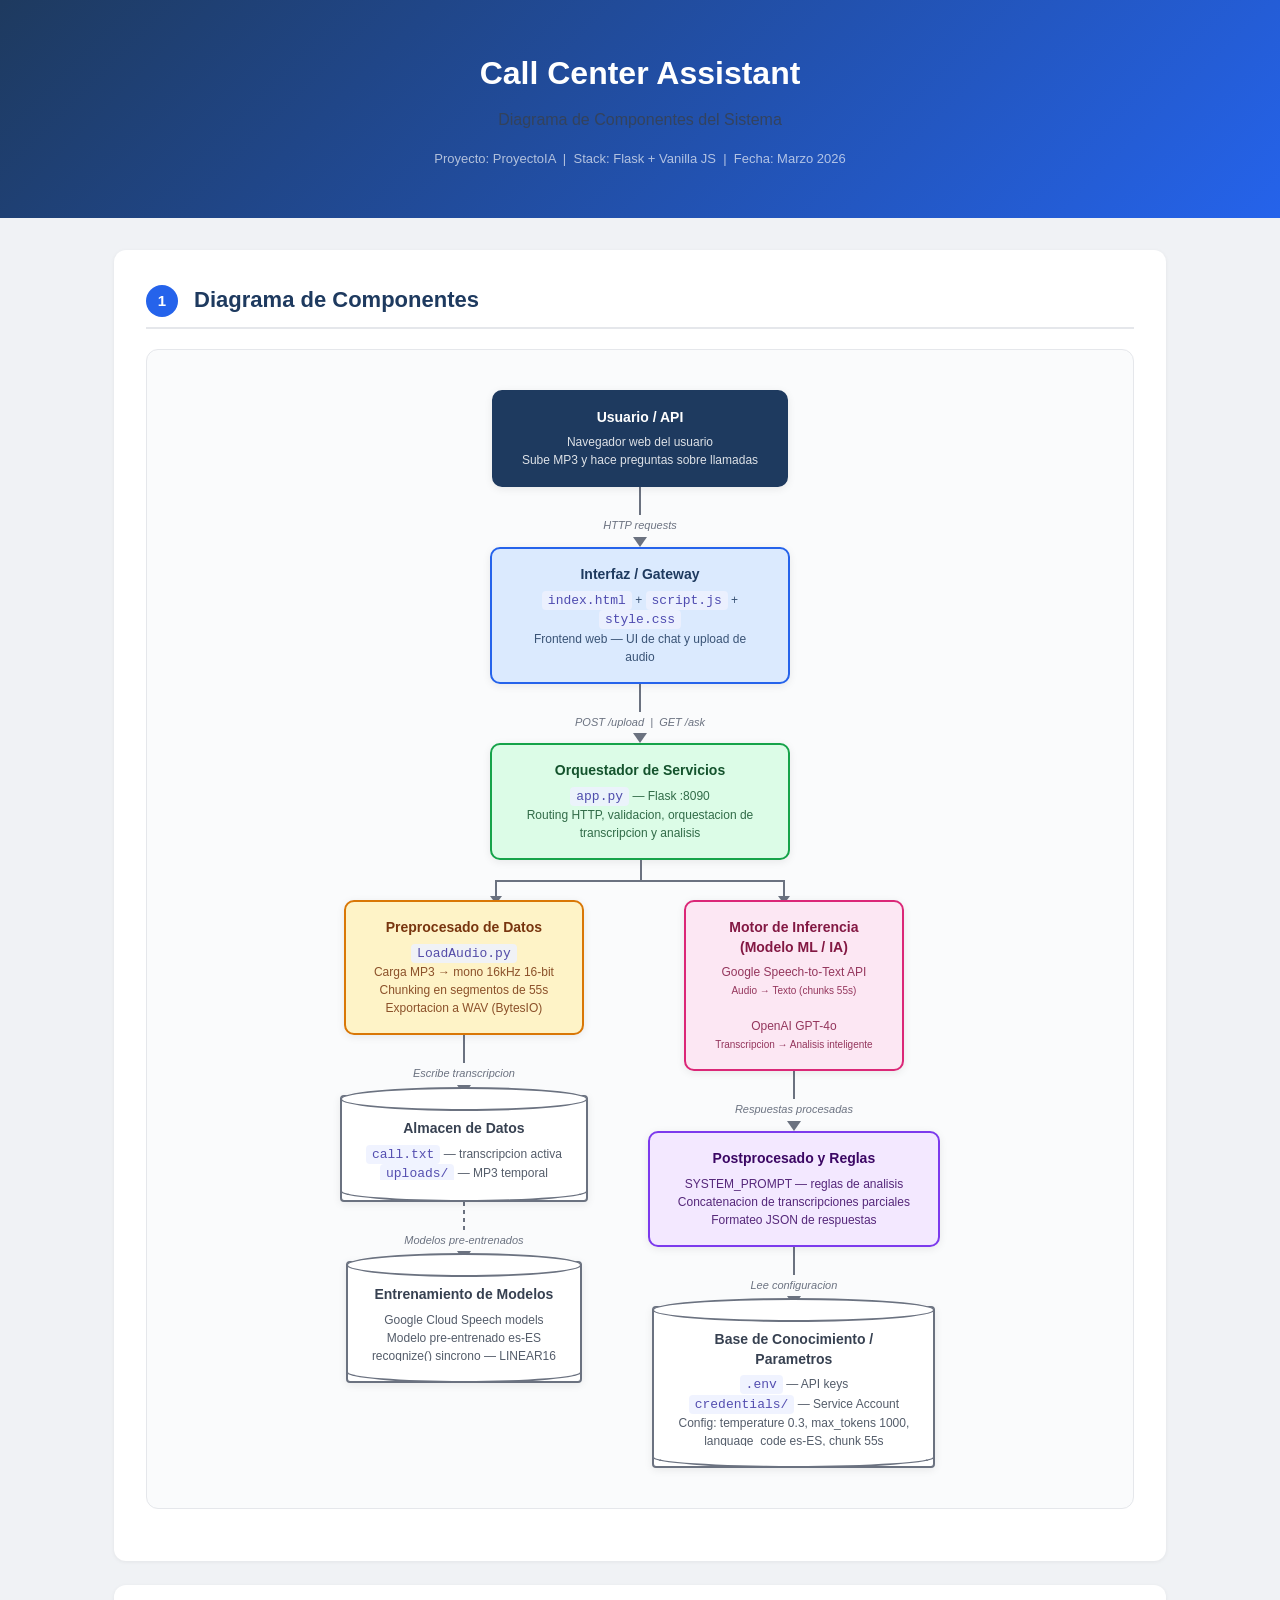
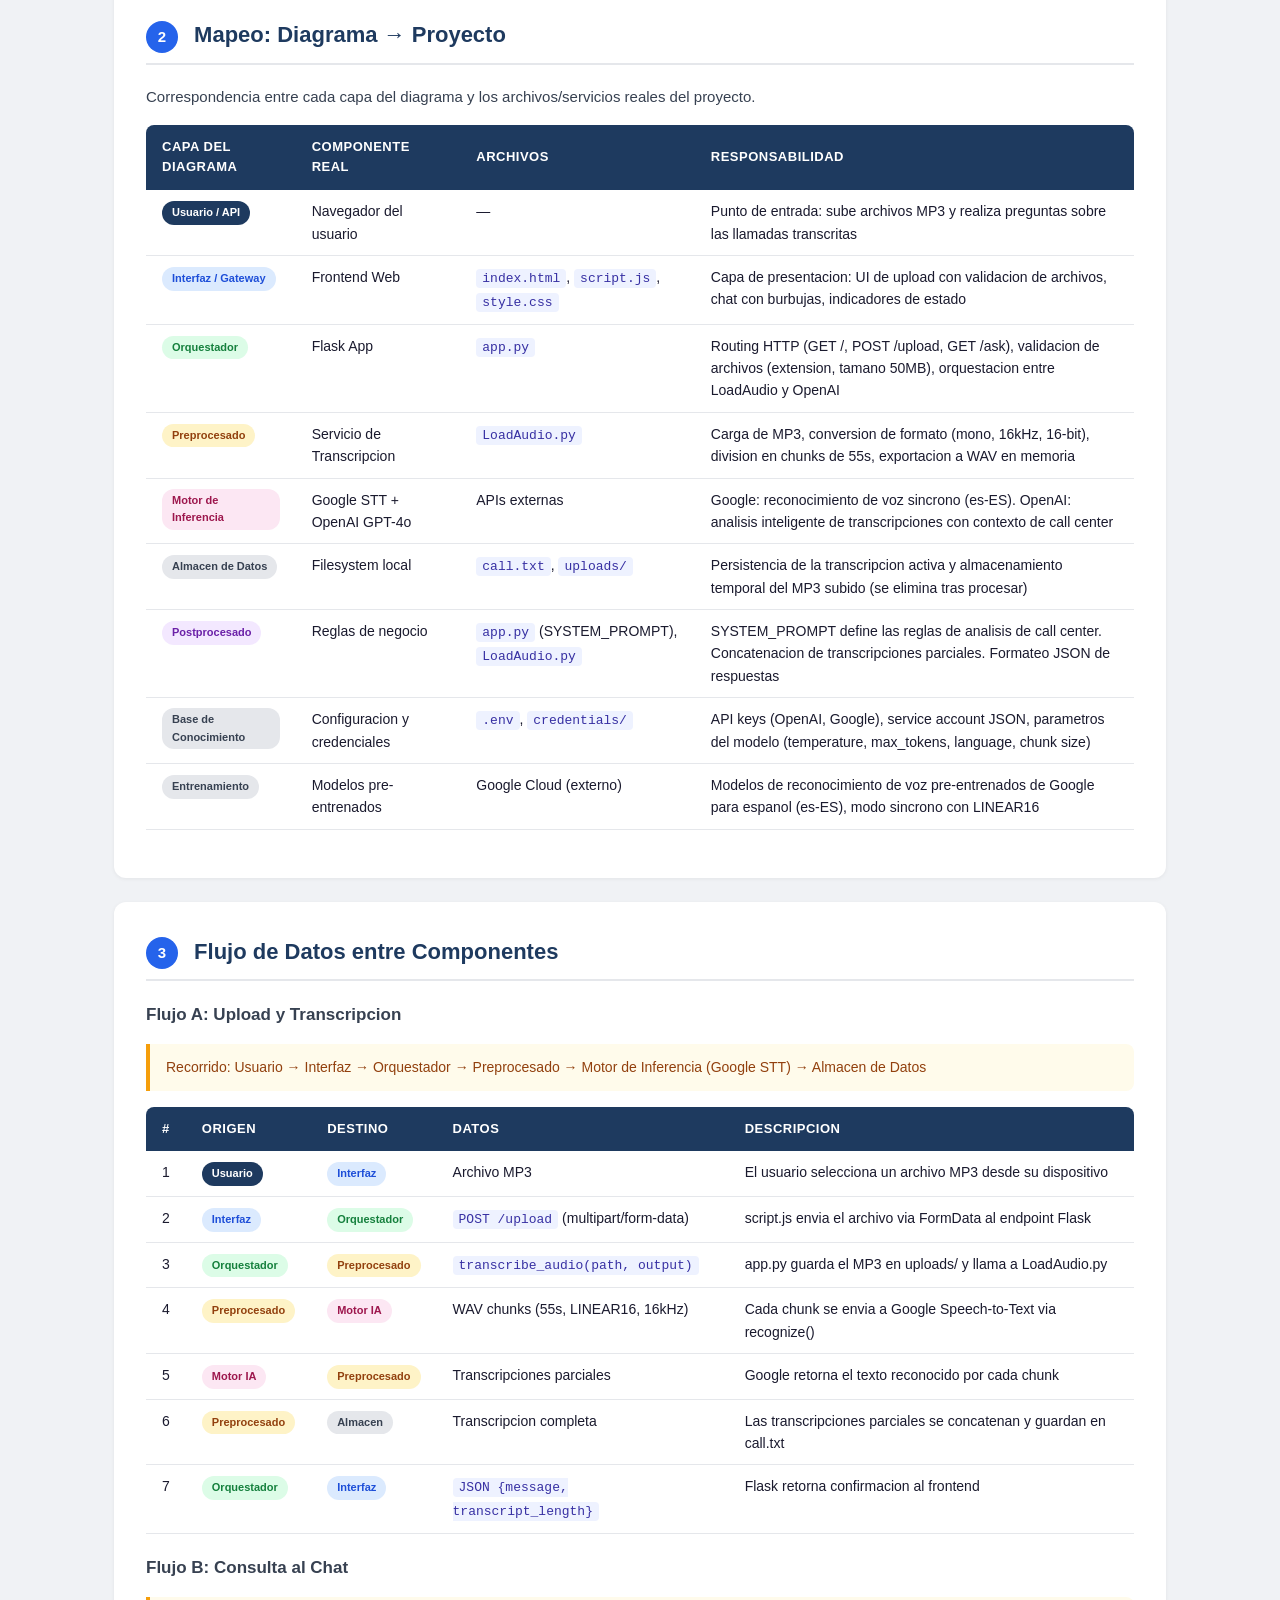
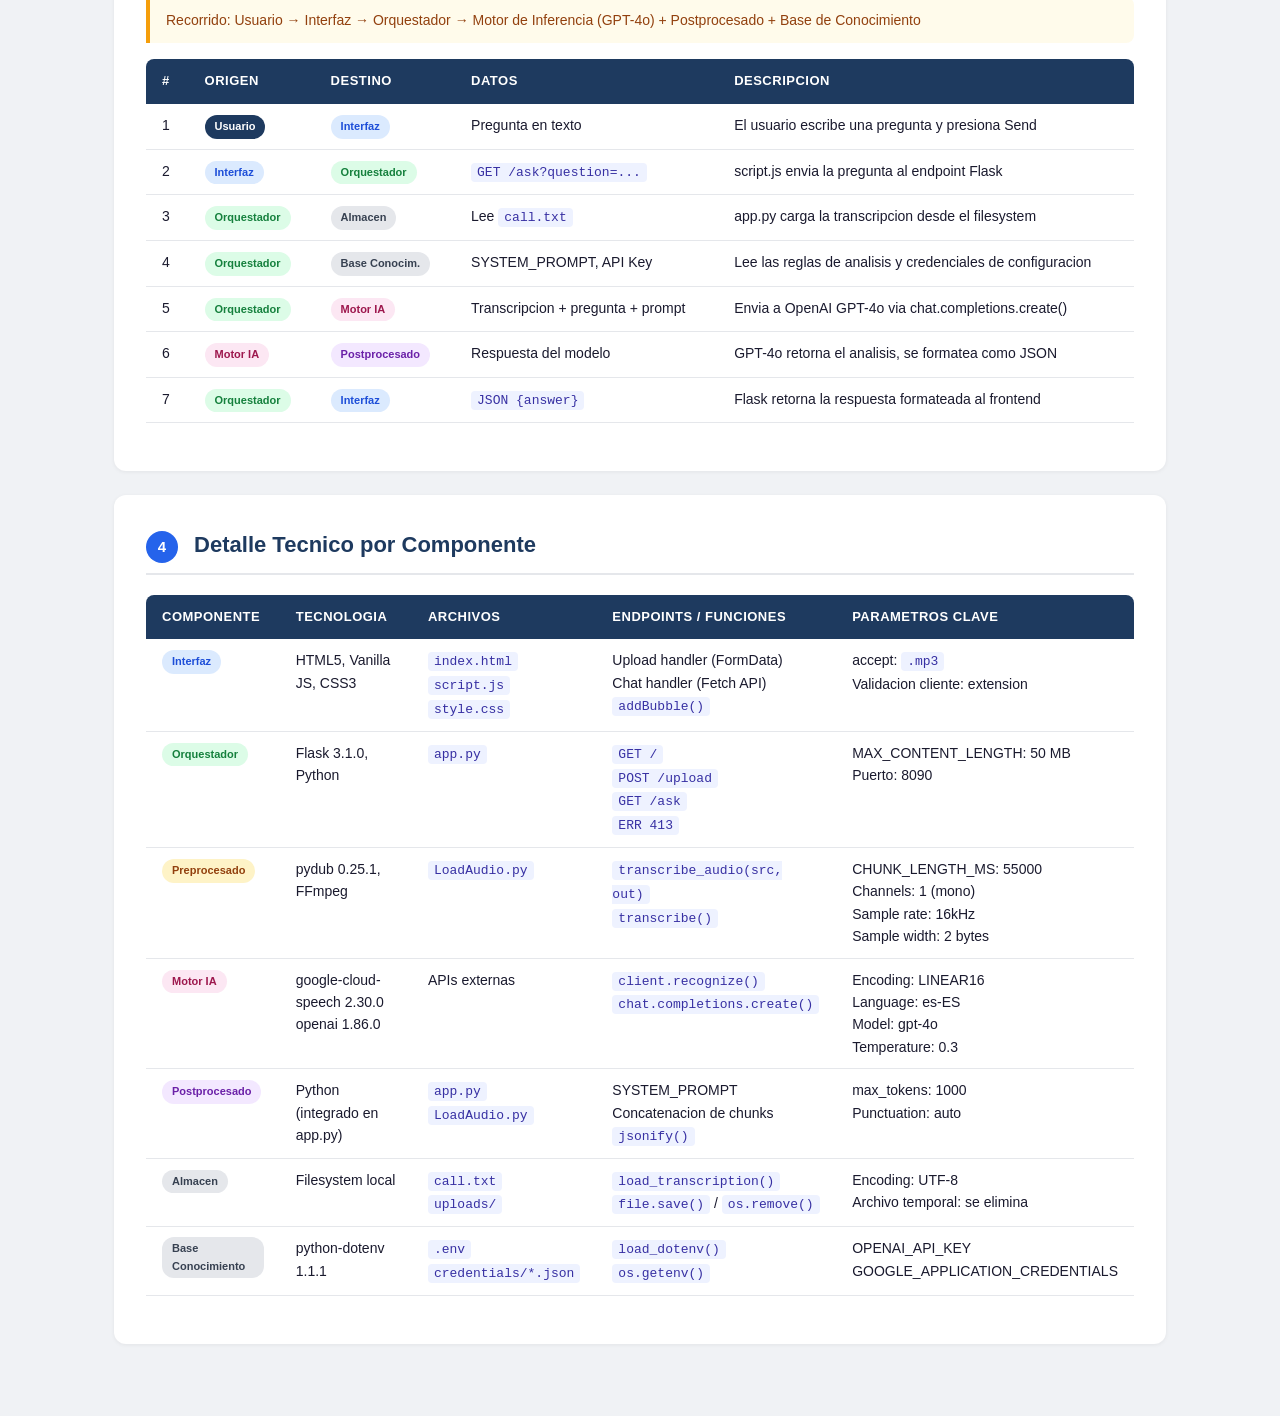
<file: diagrama-componentes.html>
<!DOCTYPE html>
<html lang="es">
<head>
    <meta charset="UTF-8">
    <meta name="viewport" content="width=device-width, initial-scale=1.0">
    <title>Diagrama de Componentes — Call Center Assistant</title>
    <style>
        * { margin: 0; padding: 0; box-sizing: border-box; }

        body {
            font-family: -apple-system, BlinkMacSystemFont, "Segoe UI", Roboto, sans-serif;
            background: #f0f2f5;
            color: #1a1a2e;
            line-height: 1.6;
        }

        .page-header {
            background: linear-gradient(135deg, #1e3a5f, #2563eb);
            color: #fff;
            padding: 48px 24px;
            text-align: center;
        }

        .page-header h1 { font-size: 32px; font-weight: 700; margin-bottom: 8px; }
        .page-header p { font-size: 16px; opacity: 0.85; }
        .page-header .meta { margin-top: 16px; font-size: 13px; opacity: 0.65; }

        .container {
            max-width: 1100px;
            margin: 0 auto;
            padding: 32px 24px 64px;
        }

        section {
            background: #fff;
            border-radius: 12px;
            padding: 32px;
            margin-bottom: 24px;
            box-shadow: 0 1px 4px rgba(0,0,0,0.06);
        }

        section h2 {
            font-size: 22px;
            font-weight: 700;
            color: #1e3a5f;
            margin-bottom: 20px;
            padding-bottom: 10px;
            border-bottom: 2px solid #e5e7eb;
        }

        section h2 .num {
            display: inline-block;
            background: #2563eb;
            color: #fff;
            width: 32px;
            height: 32px;
            border-radius: 50%;
            text-align: center;
            line-height: 32px;
            font-size: 15px;
            margin-right: 10px;
            vertical-align: middle;
        }

        p { margin-bottom: 12px; font-size: 15px; color: #374151; }

        /* ===== DIAGRAM ===== */
        .diagram-canvas {
            display: flex;
            flex-direction: column;
            align-items: center;
            padding: 40px 20px;
            background: #fafbfc;
            border: 1px solid #e5e7eb;
            border-radius: 12px;
            margin: 20px 0;
            overflow-x: auto;
        }

        .node {
            position: relative;
            text-align: center;
            border-radius: 10px;
            padding: 16px 28px;
            font-size: 14px;
            font-weight: 600;
            min-width: 220px;
            max-width: 300px;
            line-height: 1.4;
            box-shadow: 0 2px 8px rgba(0,0,0,0.08);
            transition: transform 0.15s, box-shadow 0.15s;
        }

        .node:hover {
            transform: translateY(-2px);
            box-shadow: 0 4px 16px rgba(0,0,0,0.13);
        }

        .node .title {
            font-size: 14px;
            font-weight: 700;
            margin-bottom: 6px;
        }

        .node .detail {
            font-size: 12px;
            font-weight: 400;
            opacity: 0.85;
            line-height: 1.5;
        }

        .node-usuario {
            background: #1e3a5f;
            color: #fff;
            border: 2px solid #1e3a5f;
        }

        .node-interfaz {
            background: #dbeafe;
            color: #1e3a5f;
            border: 2px solid #2563eb;
        }

        .node-orquestador {
            background: #dcfce7;
            color: #14532d;
            border: 2px solid #16a34a;
        }

        .node-preprocesado {
            background: #fef3c7;
            color: #78350f;
            border: 2px solid #d97706;
        }

        .node-motor {
            background: #fce7f3;
            color: #831843;
            border: 2px solid #db2777;
        }

        .node-postprocesado {
            background: #f3e8ff;
            color: #3b0764;
            border: 2px solid #7c3aed;
        }

        /* cylinder shape for data stores */
        .node-storage {
            background: #fff;
            color: #374151;
            border: 2px solid #6b7280;
            border-radius: 4px;
            min-width: 200px;
            padding: 22px 24px 16px;
            position: relative;
        }

        .node-storage::before {
            content: "";
            position: absolute;
            top: -10px;
            left: -2px;
            right: -2px;
            height: 20px;
            background: #fff;
            border: 2px solid #6b7280;
            border-radius: 50%;
        }

        .node-storage::after {
            content: "";
            position: absolute;
            bottom: -2px;
            left: -2px;
            right: -2px;
            height: 20px;
            background: #fff;
            border-bottom: 2px solid #6b7280;
            border-left: 2px solid #6b7280;
            border-right: 2px solid #6b7280;
            border-radius: 0 0 50% 50%;
        }

        /* arrows */
        .arrow-down {
            display: flex;
            flex-direction: column;
            align-items: center;
            margin: 0;
            color: #6b7280;
        }

        .arrow-down .line {
            width: 2px;
            height: 28px;
            background: #6b7280;
        }

        .arrow-down .head {
            width: 0;
            height: 0;
            border-left: 7px solid transparent;
            border-right: 7px solid transparent;
            border-top: 10px solid #6b7280;
        }

        .arrow-down .label {
            font-size: 11px;
            color: #6b7280;
            margin: 2px 0;
            font-style: italic;
        }

        /* branch layout */
        .branch-row {
            display: flex;
            justify-content: center;
            gap: 60px;
            width: 100%;
            position: relative;
        }

        .branch {
            display: flex;
            flex-direction: column;
            align-items: center;
        }

        /* horizontal connector from orquestador to branches */
        .h-connector {
            position: relative;
            width: 100%;
            max-width: 580px;
            height: 40px;
            margin: 0;
        }

        .h-connector::before {
            content: "";
            position: absolute;
            top: 0;
            left: 50%;
            width: 2px;
            height: 20px;
            background: #6b7280;
        }

        .h-connector::after {
            content: "";
            position: absolute;
            top: 20px;
            left: calc(25% - 0px);
            right: calc(25% - 0px);
            height: 2px;
            background: #6b7280;
        }

        .h-connector .drop-left,
        .h-connector .drop-right {
            position: absolute;
            top: 20px;
            width: 2px;
            height: 20px;
            background: #6b7280;
        }

        .h-connector .drop-left { left: calc(25%); }
        .h-connector .drop-right { right: calc(25%); }

        .h-connector .head-left,
        .h-connector .head-right {
            position: absolute;
            top: 36px;
            width: 0;
            height: 0;
            border-left: 6px solid transparent;
            border-right: 6px solid transparent;
            border-top: 8px solid #6b7280;
        }

        .h-connector .head-left { left: calc(25% - 5px); }
        .h-connector .head-right { right: calc(25% - 5px); }

        /* dashed arrow for secondary connections */
        .arrow-down-dashed .line {
            width: 2px;
            height: 28px;
            background: repeating-linear-gradient(
                to bottom,
                #6b7280 0px,
                #6b7280 4px,
                transparent 4px,
                transparent 8px
            );
        }

        /* ===== TABLE ===== */
        table {
            width: 100%;
            border-collapse: collapse;
            margin: 16px 0;
            font-size: 14px;
        }

        thead { background: #1e3a5f; color: #fff; }

        thead th {
            padding: 12px 16px;
            text-align: left;
            font-weight: 600;
            font-size: 13px;
            text-transform: uppercase;
            letter-spacing: 0.5px;
        }

        thead th:first-child { border-radius: 8px 0 0 0; }
        thead th:last-child { border-radius: 0 8px 0 0; }

        tbody td {
            padding: 10px 16px;
            border-bottom: 1px solid #e5e7eb;
            vertical-align: top;
        }

        tbody tr:hover { background: #f0f7ff; }
        tbody tr:last-child td:first-child { border-radius: 0 0 0 8px; }
        tbody tr:last-child td:last-child { border-radius: 0 0 8px 0; }

        code {
            background: #eef2ff;
            color: #3730a3;
            padding: 2px 6px;
            border-radius: 4px;
            font-family: "Cascadia Code", "Fira Code", "Consolas", monospace;
            font-size: 13px;
        }

        .badge {
            display: inline-block;
            padding: 3px 10px;
            border-radius: 12px;
            font-size: 11px;
            font-weight: 600;
        }

        .b-usr { background: #1e3a5f; color: #fff; }
        .b-int { background: #dbeafe; color: #1d4ed8; }
        .b-orq { background: #dcfce7; color: #15803d; }
        .b-pre { background: #fef3c7; color: #92400e; }
        .b-mot { background: #fce7f3; color: #9d174d; }
        .b-alm { background: #e5e7eb; color: #374151; }
        .b-pos { background: #f3e8ff; color: #6b21a8; }
        .b-bas { background: #e5e7eb; color: #374151; }
        .b-ent { background: #e5e7eb; color: #374151; }

        .note {
            background: #fffbeb;
            border-left: 4px solid #f59e0b;
            padding: 12px 16px;
            border-radius: 0 8px 8px 0;
            font-size: 14px;
            color: #92400e;
            margin: 16px 0;
        }

        ul.mapping {
            list-style: none;
            padding: 0;
        }

        ul.mapping li {
            padding: 8px 0;
            border-bottom: 1px solid #f3f4f6;
            font-size: 14px;
        }

        ul.mapping li:last-child { border-bottom: none; }

        ul.mapping .arrow {
            color: #2563eb;
            font-weight: 600;
            margin: 0 6px;
        }

        @media (max-width: 768px) {
            .page-header h1 { font-size: 24px; }
            section { padding: 20px; }
            .branch-row { flex-direction: column; gap: 32px; align-items: center; }
            .h-connector { display: none; }
            table { font-size: 12px; }
            thead th, tbody td { padding: 8px 10px; }
            .node { min-width: 180px; padding: 12px 18px; }
        }
    </style>
</head>
<body>

<header class="page-header">
    <h1>Call Center Assistant</h1>
    <p>Diagrama de Componentes del Sistema</p>
    <div class="meta">Proyecto: ProyectoIA &nbsp;|&nbsp; Stack: Flask + Vanilla JS &nbsp;|&nbsp; Fecha: Marzo 2026</div>
</header>

<div class="container">

    <!-- ======== DIAGRAMA PRINCIPAL ======== -->
    <section>
        <h2><span class="num">1</span> Diagrama de Componentes</h2>

        <div class="diagram-canvas">

            <!-- NIVEL 1: Usuario / API -->
            <div class="node node-usuario">
                <div class="title">Usuario / API</div>
                <div class="detail">Navegador web del usuario<br>Sube MP3 y hace preguntas sobre llamadas</div>
            </div>

            <div class="arrow-down">
                <div class="line"></div>
                <div class="label">HTTP requests</div>
                <div class="head"></div>
            </div>

            <!-- NIVEL 2: Interfaz / Gateway -->
            <div class="node node-interfaz">
                <div class="title">Interfaz / Gateway</div>
                <div class="detail">
                    <code>index.html</code> + <code>script.js</code> + <code>style.css</code><br>
                    Frontend web &mdash; UI de chat y upload de audio
                </div>
            </div>

            <div class="arrow-down">
                <div class="line"></div>
                <div class="label">POST /upload &nbsp;|&nbsp; GET /ask</div>
                <div class="head"></div>
            </div>

            <!-- NIVEL 3: Orquestador de Servicios -->
            <div class="node node-orquestador">
                <div class="title">Orquestador de Servicios</div>
                <div class="detail">
                    <code>app.py</code> &mdash; Flask :8090<br>
                    Routing HTTP, validacion, orquestacion de transcripcion y analisis
                </div>
            </div>

            <!-- CONECTOR HORIZONTAL -->
            <div class="h-connector">
                <div class="drop-left"></div>
                <div class="drop-right"></div>
                <div class="head-left"></div>
                <div class="head-right"></div>
            </div>

            <!-- NIVEL 4: Dos ramas -->
            <div class="branch-row">

                <!-- === RAMA IZQUIERDA === -->
                <div class="branch">
                    <div class="node node-preprocesado">
                        <div class="title">Preprocesado de Datos</div>
                        <div class="detail">
                            <code>LoadAudio.py</code><br>
                            Carga MP3 &rarr; mono 16kHz 16-bit<br>
                            Chunking en segmentos de 55s<br>
                            Exportacion a WAV (BytesIO)
                        </div>
                    </div>

                    <div class="arrow-down">
                        <div class="line"></div>
                        <div class="label">Escribe transcripcion</div>
                        <div class="head"></div>
                    </div>

                    <div class="node node-storage">
                        <div class="title">Almacen de Datos</div>
                        <div class="detail">
                            <code>call.txt</code> &mdash; transcripcion activa<br>
                            <code>uploads/</code> &mdash; MP3 temporal
                        </div>
                    </div>

                    <div class="arrow-down arrow-down-dashed">
                        <div class="line"></div>
                        <div class="label">Modelos pre-entrenados</div>
                        <div class="head"></div>
                    </div>

                    <div class="node node-storage">
                        <div class="title">Entrenamiento de Modelos</div>
                        <div class="detail">
                            Google Cloud Speech models<br>
                            Modelo pre-entrenado es-ES<br>
                            recognize() sincrono &mdash; LINEAR16
                        </div>
                    </div>
                </div>

                <!-- === RAMA DERECHA === -->
                <div class="branch">
                    <div class="node node-motor">
                        <div class="title">Motor de Inferencia<br>(Modelo ML / IA)</div>
                        <div class="detail">
                            Google Speech-to-Text API<br>
                            <small>Audio &rarr; Texto (chunks 55s)</small><br><br>
                            OpenAI GPT-4o<br>
                            <small>Transcripcion &rarr; Analisis inteligente</small>
                        </div>
                    </div>

                    <div class="arrow-down">
                        <div class="line"></div>
                        <div class="label">Respuestas procesadas</div>
                        <div class="head"></div>
                    </div>

                    <div class="node node-postprocesado">
                        <div class="title">Postprocesado y Reglas</div>
                        <div class="detail">
                            SYSTEM_PROMPT &mdash; reglas de analisis<br>
                            Concatenacion de transcripciones parciales<br>
                            Formateo JSON de respuestas
                        </div>
                    </div>

                    <div class="arrow-down">
                        <div class="line"></div>
                        <div class="label">Lee configuracion</div>
                        <div class="head"></div>
                    </div>

                    <div class="node node-storage">
                        <div class="title">Base de Conocimiento /<br>Parametros</div>
                        <div class="detail">
                            <code>.env</code> &mdash; API keys<br>
                            <code>credentials/</code> &mdash; Service Account<br>
                            Config: temperature 0.3, max_tokens 1000,<br>
                            language_code es-ES, chunk 55s
                        </div>
                    </div>
                </div>

            </div><!-- /branch-row -->

        </div><!-- /diagram-canvas -->
    </section>

    <!-- ======== MAPEO DE COMPONENTES ======== -->
    <section>
        <h2><span class="num">2</span> Mapeo: Diagrama &rarr; Proyecto</h2>
        <p>Correspondencia entre cada capa del diagrama y los archivos/servicios reales del proyecto.</p>

        <table>
            <thead>
                <tr>
                    <th>Capa del Diagrama</th>
                    <th>Componente Real</th>
                    <th>Archivos</th>
                    <th>Responsabilidad</th>
                </tr>
            </thead>
            <tbody>
                <tr>
                    <td><span class="badge b-usr">Usuario / API</span></td>
                    <td>Navegador del usuario</td>
                    <td>&mdash;</td>
                    <td>Punto de entrada: sube archivos MP3 y realiza preguntas sobre las llamadas transcritas</td>
                </tr>
                <tr>
                    <td><span class="badge b-int">Interfaz / Gateway</span></td>
                    <td>Frontend Web</td>
                    <td><code>index.html</code>, <code>script.js</code>, <code>style.css</code></td>
                    <td>Capa de presentacion: UI de upload con validacion de archivos, chat con burbujas, indicadores de estado</td>
                </tr>
                <tr>
                    <td><span class="badge b-orq">Orquestador</span></td>
                    <td>Flask App</td>
                    <td><code>app.py</code></td>
                    <td>Routing HTTP (GET /, POST /upload, GET /ask), validacion de archivos (extension, tamano 50MB), orquestacion entre LoadAudio y OpenAI</td>
                </tr>
                <tr>
                    <td><span class="badge b-pre">Preprocesado</span></td>
                    <td>Servicio de Transcripcion</td>
                    <td><code>LoadAudio.py</code></td>
                    <td>Carga de MP3, conversion de formato (mono, 16kHz, 16-bit), division en chunks de 55s, exportacion a WAV en memoria</td>
                </tr>
                <tr>
                    <td><span class="badge b-mot">Motor de Inferencia</span></td>
                    <td>Google STT + OpenAI GPT-4o</td>
                    <td>APIs externas</td>
                    <td>Google: reconocimiento de voz sincrono (es-ES). OpenAI: analisis inteligente de transcripciones con contexto de call center</td>
                </tr>
                <tr>
                    <td><span class="badge b-alm">Almacen de Datos</span></td>
                    <td>Filesystem local</td>
                    <td><code>call.txt</code>, <code>uploads/</code></td>
                    <td>Persistencia de la transcripcion activa y almacenamiento temporal del MP3 subido (se elimina tras procesar)</td>
                </tr>
                <tr>
                    <td><span class="badge b-pos">Postprocesado</span></td>
                    <td>Reglas de negocio</td>
                    <td><code>app.py</code> (SYSTEM_PROMPT), <code>LoadAudio.py</code></td>
                    <td>SYSTEM_PROMPT define las reglas de analisis de call center. Concatenacion de transcripciones parciales. Formateo JSON de respuestas</td>
                </tr>
                <tr>
                    <td><span class="badge b-bas">Base de Conocimiento</span></td>
                    <td>Configuracion y credenciales</td>
                    <td><code>.env</code>, <code>credentials/</code></td>
                    <td>API keys (OpenAI, Google), service account JSON, parametros del modelo (temperature, max_tokens, language, chunk size)</td>
                </tr>
                <tr>
                    <td><span class="badge b-ent">Entrenamiento</span></td>
                    <td>Modelos pre-entrenados</td>
                    <td>Google Cloud (externo)</td>
                    <td>Modelos de reconocimiento de voz pre-entrenados de Google para espanol (es-ES), modo sincrono con LINEAR16</td>
                </tr>
            </tbody>
        </table>
    </section>

    <!-- ======== FLUJO DE DATOS ======== -->
    <section>
        <h2><span class="num">3</span> Flujo de Datos entre Componentes</h2>

        <h3 style="font-size:17px; font-weight:600; color:#374151; margin:20px 0 10px;">Flujo A: Upload y Transcripcion</h3>
        <div class="note">Recorrido: Usuario &rarr; Interfaz &rarr; Orquestador &rarr; Preprocesado &rarr; Motor de Inferencia (Google STT) &rarr; Almacen de Datos</div>
        <table>
            <thead>
                <tr>
                    <th>#</th>
                    <th>Origen</th>
                    <th>Destino</th>
                    <th>Datos</th>
                    <th>Descripcion</th>
                </tr>
            </thead>
            <tbody>
                <tr>
                    <td>1</td>
                    <td><span class="badge b-usr">Usuario</span></td>
                    <td><span class="badge b-int">Interfaz</span></td>
                    <td>Archivo MP3</td>
                    <td>El usuario selecciona un archivo MP3 desde su dispositivo</td>
                </tr>
                <tr>
                    <td>2</td>
                    <td><span class="badge b-int">Interfaz</span></td>
                    <td><span class="badge b-orq">Orquestador</span></td>
                    <td><code>POST /upload</code> (multipart/form-data)</td>
                    <td>script.js envia el archivo via FormData al endpoint Flask</td>
                </tr>
                <tr>
                    <td>3</td>
                    <td><span class="badge b-orq">Orquestador</span></td>
                    <td><span class="badge b-pre">Preprocesado</span></td>
                    <td><code>transcribe_audio(path, output)</code></td>
                    <td>app.py guarda el MP3 en uploads/ y llama a LoadAudio.py</td>
                </tr>
                <tr>
                    <td>4</td>
                    <td><span class="badge b-pre">Preprocesado</span></td>
                    <td><span class="badge b-mot">Motor IA</span></td>
                    <td>WAV chunks (55s, LINEAR16, 16kHz)</td>
                    <td>Cada chunk se envia a Google Speech-to-Text via recognize()</td>
                </tr>
                <tr>
                    <td>5</td>
                    <td><span class="badge b-mot">Motor IA</span></td>
                    <td><span class="badge b-pre">Preprocesado</span></td>
                    <td>Transcripciones parciales</td>
                    <td>Google retorna el texto reconocido por cada chunk</td>
                </tr>
                <tr>
                    <td>6</td>
                    <td><span class="badge b-pre">Preprocesado</span></td>
                    <td><span class="badge b-alm">Almacen</span></td>
                    <td>Transcripcion completa</td>
                    <td>Las transcripciones parciales se concatenan y guardan en call.txt</td>
                </tr>
                <tr>
                    <td>7</td>
                    <td><span class="badge b-orq">Orquestador</span></td>
                    <td><span class="badge b-int">Interfaz</span></td>
                    <td><code>JSON {message, transcript_length}</code></td>
                    <td>Flask retorna confirmacion al frontend</td>
                </tr>
            </tbody>
        </table>

        <h3 style="font-size:17px; font-weight:600; color:#374151; margin:20px 0 10px;">Flujo B: Consulta al Chat</h3>
        <div class="note">Recorrido: Usuario &rarr; Interfaz &rarr; Orquestador &rarr; Motor de Inferencia (GPT-4o) + Postprocesado + Base de Conocimiento</div>
        <table>
            <thead>
                <tr>
                    <th>#</th>
                    <th>Origen</th>
                    <th>Destino</th>
                    <th>Datos</th>
                    <th>Descripcion</th>
                </tr>
            </thead>
            <tbody>
                <tr>
                    <td>1</td>
                    <td><span class="badge b-usr">Usuario</span></td>
                    <td><span class="badge b-int">Interfaz</span></td>
                    <td>Pregunta en texto</td>
                    <td>El usuario escribe una pregunta y presiona Send</td>
                </tr>
                <tr>
                    <td>2</td>
                    <td><span class="badge b-int">Interfaz</span></td>
                    <td><span class="badge b-orq">Orquestador</span></td>
                    <td><code>GET /ask?question=...</code></td>
                    <td>script.js envia la pregunta al endpoint Flask</td>
                </tr>
                <tr>
                    <td>3</td>
                    <td><span class="badge b-orq">Orquestador</span></td>
                    <td><span class="badge b-alm">Almacen</span></td>
                    <td>Lee <code>call.txt</code></td>
                    <td>app.py carga la transcripcion desde el filesystem</td>
                </tr>
                <tr>
                    <td>4</td>
                    <td><span class="badge b-orq">Orquestador</span></td>
                    <td><span class="badge b-bas">Base Conocim.</span></td>
                    <td>SYSTEM_PROMPT, API Key</td>
                    <td>Lee las reglas de analisis y credenciales de configuracion</td>
                </tr>
                <tr>
                    <td>5</td>
                    <td><span class="badge b-orq">Orquestador</span></td>
                    <td><span class="badge b-mot">Motor IA</span></td>
                    <td>Transcripcion + pregunta + prompt</td>
                    <td>Envia a OpenAI GPT-4o via chat.completions.create()</td>
                </tr>
                <tr>
                    <td>6</td>
                    <td><span class="badge b-mot">Motor IA</span></td>
                    <td><span class="badge b-pos">Postprocesado</span></td>
                    <td>Respuesta del modelo</td>
                    <td>GPT-4o retorna el analisis, se formatea como JSON</td>
                </tr>
                <tr>
                    <td>7</td>
                    <td><span class="badge b-orq">Orquestador</span></td>
                    <td><span class="badge b-int">Interfaz</span></td>
                    <td><code>JSON {answer}</code></td>
                    <td>Flask retorna la respuesta formateada al frontend</td>
                </tr>
            </tbody>
        </table>
    </section>

    <!-- ======== DETALLE TECNICO ======== -->
    <section>
        <h2><span class="num">4</span> Detalle Tecnico por Componente</h2>

        <table>
            <thead>
                <tr>
                    <th>Componente</th>
                    <th>Tecnologia</th>
                    <th>Archivos</th>
                    <th>Endpoints / Funciones</th>
                    <th>Parametros Clave</th>
                </tr>
            </thead>
            <tbody>
                <tr>
                    <td><span class="badge b-int">Interfaz</span></td>
                    <td>HTML5, Vanilla JS, CSS3</td>
                    <td><code>index.html</code><br><code>script.js</code><br><code>style.css</code></td>
                    <td>Upload handler (FormData)<br>Chat handler (Fetch API)<br><code>addBubble()</code></td>
                    <td>accept: <code>.mp3</code><br>Validacion cliente: extension</td>
                </tr>
                <tr>
                    <td><span class="badge b-orq">Orquestador</span></td>
                    <td>Flask 3.1.0, Python</td>
                    <td><code>app.py</code></td>
                    <td><code>GET /</code><br><code>POST /upload</code><br><code>GET /ask</code><br><code>ERR 413</code></td>
                    <td>MAX_CONTENT_LENGTH: 50 MB<br>Puerto: 8090</td>
                </tr>
                <tr>
                    <td><span class="badge b-pre">Preprocesado</span></td>
                    <td>pydub 0.25.1, FFmpeg</td>
                    <td><code>LoadAudio.py</code></td>
                    <td><code>transcribe_audio(src, out)</code><br><code>transcribe()</code></td>
                    <td>CHUNK_LENGTH_MS: 55000<br>Channels: 1 (mono)<br>Sample rate: 16kHz<br>Sample width: 2 bytes</td>
                </tr>
                <tr>
                    <td><span class="badge b-mot">Motor IA</span></td>
                    <td>google-cloud-speech 2.30.0<br>openai 1.86.0</td>
                    <td>APIs externas</td>
                    <td><code>client.recognize()</code><br><code>chat.completions.create()</code></td>
                    <td>Encoding: LINEAR16<br>Language: es-ES<br>Model: gpt-4o<br>Temperature: 0.3</td>
                </tr>
                <tr>
                    <td><span class="badge b-pos">Postprocesado</span></td>
                    <td>Python (integrado en app.py)</td>
                    <td><code>app.py</code><br><code>LoadAudio.py</code></td>
                    <td>SYSTEM_PROMPT<br>Concatenacion de chunks<br><code>jsonify()</code></td>
                    <td>max_tokens: 1000<br>Punctuation: auto</td>
                </tr>
                <tr>
                    <td><span class="badge b-alm">Almacen</span></td>
                    <td>Filesystem local</td>
                    <td><code>call.txt</code><br><code>uploads/</code></td>
                    <td><code>load_transcription()</code><br><code>file.save()</code> / <code>os.remove()</code></td>
                    <td>Encoding: UTF-8<br>Archivo temporal: se elimina</td>
                </tr>
                <tr>
                    <td><span class="badge b-bas">Base Conocimiento</span></td>
                    <td>python-dotenv 1.1.1</td>
                    <td><code>.env</code><br><code>credentials/*.json</code></td>
                    <td><code>load_dotenv()</code><br><code>os.getenv()</code></td>
                    <td>OPENAI_API_KEY<br>GOOGLE_APPLICATION_CREDENTIALS</td>
                </tr>
            </tbody>
        </table>
    </section>

</div>

</body>
</html>
</file>
